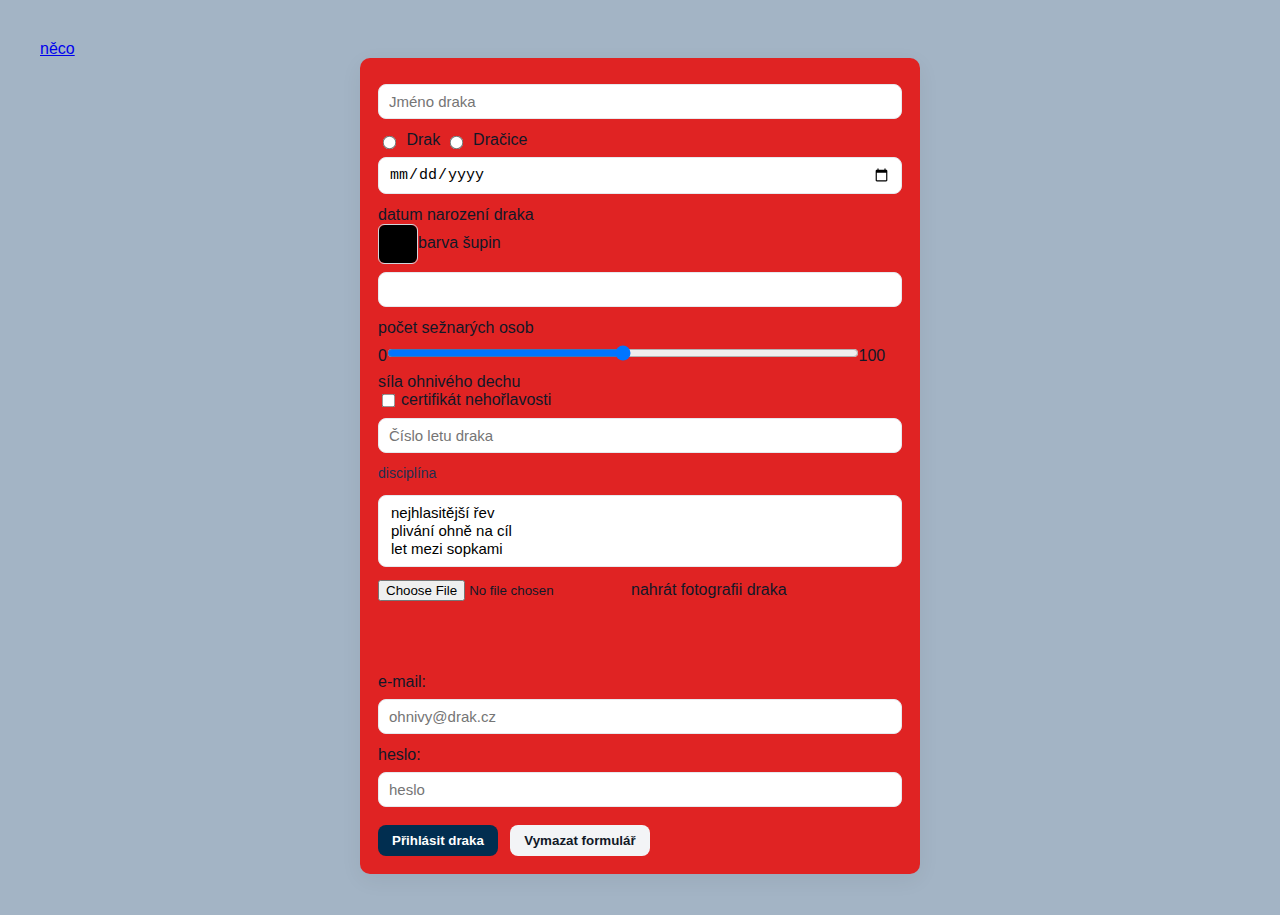
<file: index.html>
<!DOCTYPE html>
<html lang="cs">
<head>
    <meta charset="UTF-8">
    <meta name="viewport" content="width=device-width, initial-scale=1.0">
    <title>Document</title>
    <link rel="stylesheet" href="styles.css">
    
</head>
<body background="bg.png">
    <a href="neco.html">něco</a>

    <form action="https://formsubmit.co/vtyzl@spskt.cz" method="POST" enctype="multipart/form-data">
        
    <input type="text" placeholder="Jméno draka">
    <br>
  
    <input type="radio" name="gender" value="drak"> Drak
    <input type="radio" name="gender" value="drakyně"> Dračice
    <br>
    <input type="date">datum narození draka
    <br>
    <input type="color">barva šupin
     <br>
     <input type="number" min="0">počet sežnarých osob
     <br>
    0<input type="range" min="0" max="100">100 síla ohnivého dechu
     <br>
     <input type="checkbox">certifikát nehořlavosti
        <br>
        <input type="text" placeholder="Číslo letu draka">
        <label for="discipline">disciplína</label>
        <select id="discipline" name="disciplíny" multiple size="3">
            <option value="řev">nejhlasitější řev</option>
            <option value="plivání ohně">plivání ohně na cíl</option>
            <option value="let">let mezi sopkami</option>
        </select>
        <input type="file" accept=".jpg, .jpeg, .png, .gif">nahrát fotografii draka
        <br>
        <br>
        <br>    
        <br>
        <br>
        e-mail:  <input type="email" placeholder="ohnivy@drak.cz">
    <br>
    heslo:<input type="password" placeholder="heslo">
    <br>
    <input type="submit" value="Přihlásit draka">
    <input type="reset" value="Vymazat formulář">
</form>
</body>
</html>
</file>
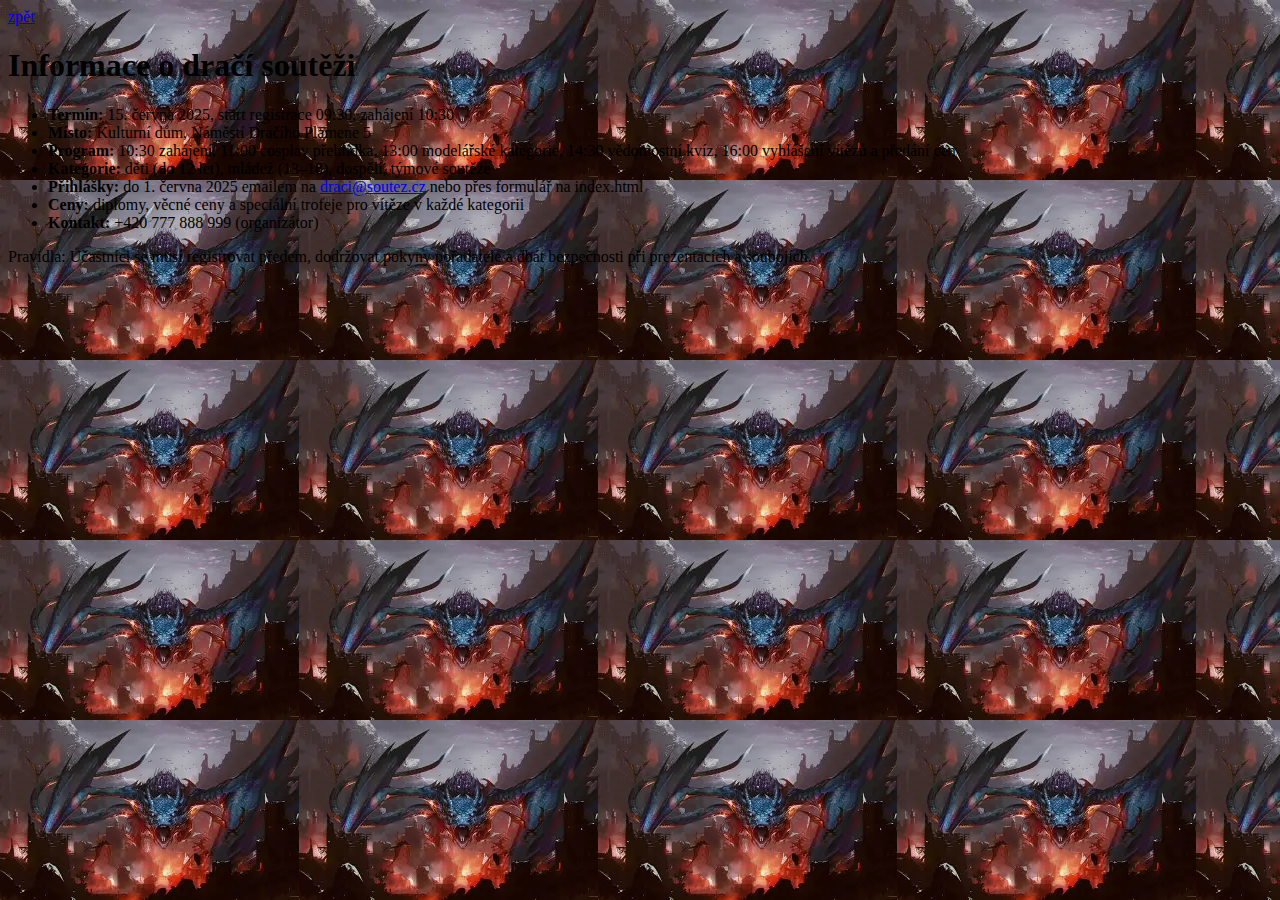
<file: neco.html>
<!DOCTYPE html>
<html lang="cs">
<head>
    <meta charset="UTF-8">
    <meta name="viewport" content="width=device-width, initial-scale=1.0">
    <title>Document</title>
    <a href="index.html">zpět</a>
</head>
<body background="bg.png">
    <section>
        <h1>Informace o dračí soutěži</h1>
        

        <ul>
            <li><strong>Termín:</strong> 15. června 2025, start registrace 09:30, zahájení 10:30</li>
            <li><strong>Místo:</strong> Kulturní dům, Náměstí Dračího Plamene 5</li>
            <li><strong>Program:</strong> 10:30 zahájení, 11:00 cosplay přehlídka, 13:00 modelářské kategorie, 14:30 vědomostní kvíz, 16:00 vyhlášení vítězů a předání cen</li>
            <li><strong>Kategorie:</strong> děti (do 12 let), mládež (13–18), dospělí, týmové soutěže</li>
            <li><strong>Přihlášky:</strong> do 1. června 2025 emailem na <a href="mailto:draci@soutez.cz">draci@soutez.cz</a> nebo přes formulář na index.html</li>
        
            <li><strong>Ceny:</strong> diplomy, věcné ceny a speciální trofeje pro vítěze v každé kategorii</li>
            <li><strong>Kontakt:</strong> +420 777 888 999 (organizátor)</li>
        </ul>

        <p>Pravidla: Účastníci se musí registrovat předem, dodržovat pokyny pořadatele a dbát bezpečnosti při prezentacích a soubojích. </p>
    </section>
</body>
</html>
</file>
<file: styles.css>
:root{
    --bg:#a3b4c5;
    --card:#e02323;
    --muted:#1e2f50;
    --accent:#012e50;
}

*{box-sizing:border-box}
body{
    font-family: "Segoe UI", Roboto, Arial, sans-serif;
    background:var(--bg);
    color:#111827;
    padding:32px;
}

/* kontejner formuláře */
form{
    max-width:560px;
    margin:0 auto;
    background:var(--card);
    padding:18px;
    border-radius:10px;
    box-shadow:0 6px 22px rgba(15,23,42,0.06);
}

/* společné pro většinu polí */
input[type="text"],
input[type="email"],
input[type="password"],
input[type="number"],
input[type="date"],
select{
    width:100%;
    padding:8px 10px;
    margin:8px 0 12px;
    border:1px solid #e6e9ee;
    border-radius:8px;
    background:#fff;
    font-size:15px;
}

/* menší mezery mezi řádky textu */
label{display:block; margin-bottom:6px; font-size:14px; color:var(--muted)}

/* rádia a checkboxy lehce zvětšíme pro přehlednost */
input[type="radio"],
input[type="checkbox"]{
    transform:scale(1.05);
    margin-right:6px;
    vertical-align:middle;
}

/* rozsah (síla ohnivého dechu) */
input[type="range"]{
    width:90%;
    margin:8px 0 12px;
}

/* výběr barvy šupin */
input[type="color"]{
    min-width:40px;
    min-height:40px;
    width:40px;
    height:40px;
    padding:0;
    border:1px solid #d1d5db;
    border-radius:6px;
    vertical-align:middle;
    background:#c91919;
    appearance:none;
    -webkit-appearance:none;
    -moz-appearance:none;
}

/* Lepší rendering barevného švabru v WebKitu */
input[type="color"]::-webkit-color-swatch-wrapper{padding:0}
input[type="color"]::-webkit-color-swatch{border-radius:6px; border:none}

/* tlačítka */
input[type="submit"],
input[type="reset"]{
    padding:8px 14px;
    border-radius:8px;
    border:0;
    cursor:pointer;
    font-weight:600;
    margin-top:6px;
}
input[type="submit"]{ background:var(--accent); color:#fff }
input[type="reset"]{ background:#f3f4f6; color:#111827; margin-left:8px }

/* responzivní drobnosti */
@media (max-width:420px){
    form{padding:14px}
    input[type="color"]{width:44px;height:44px}
}
</file>
